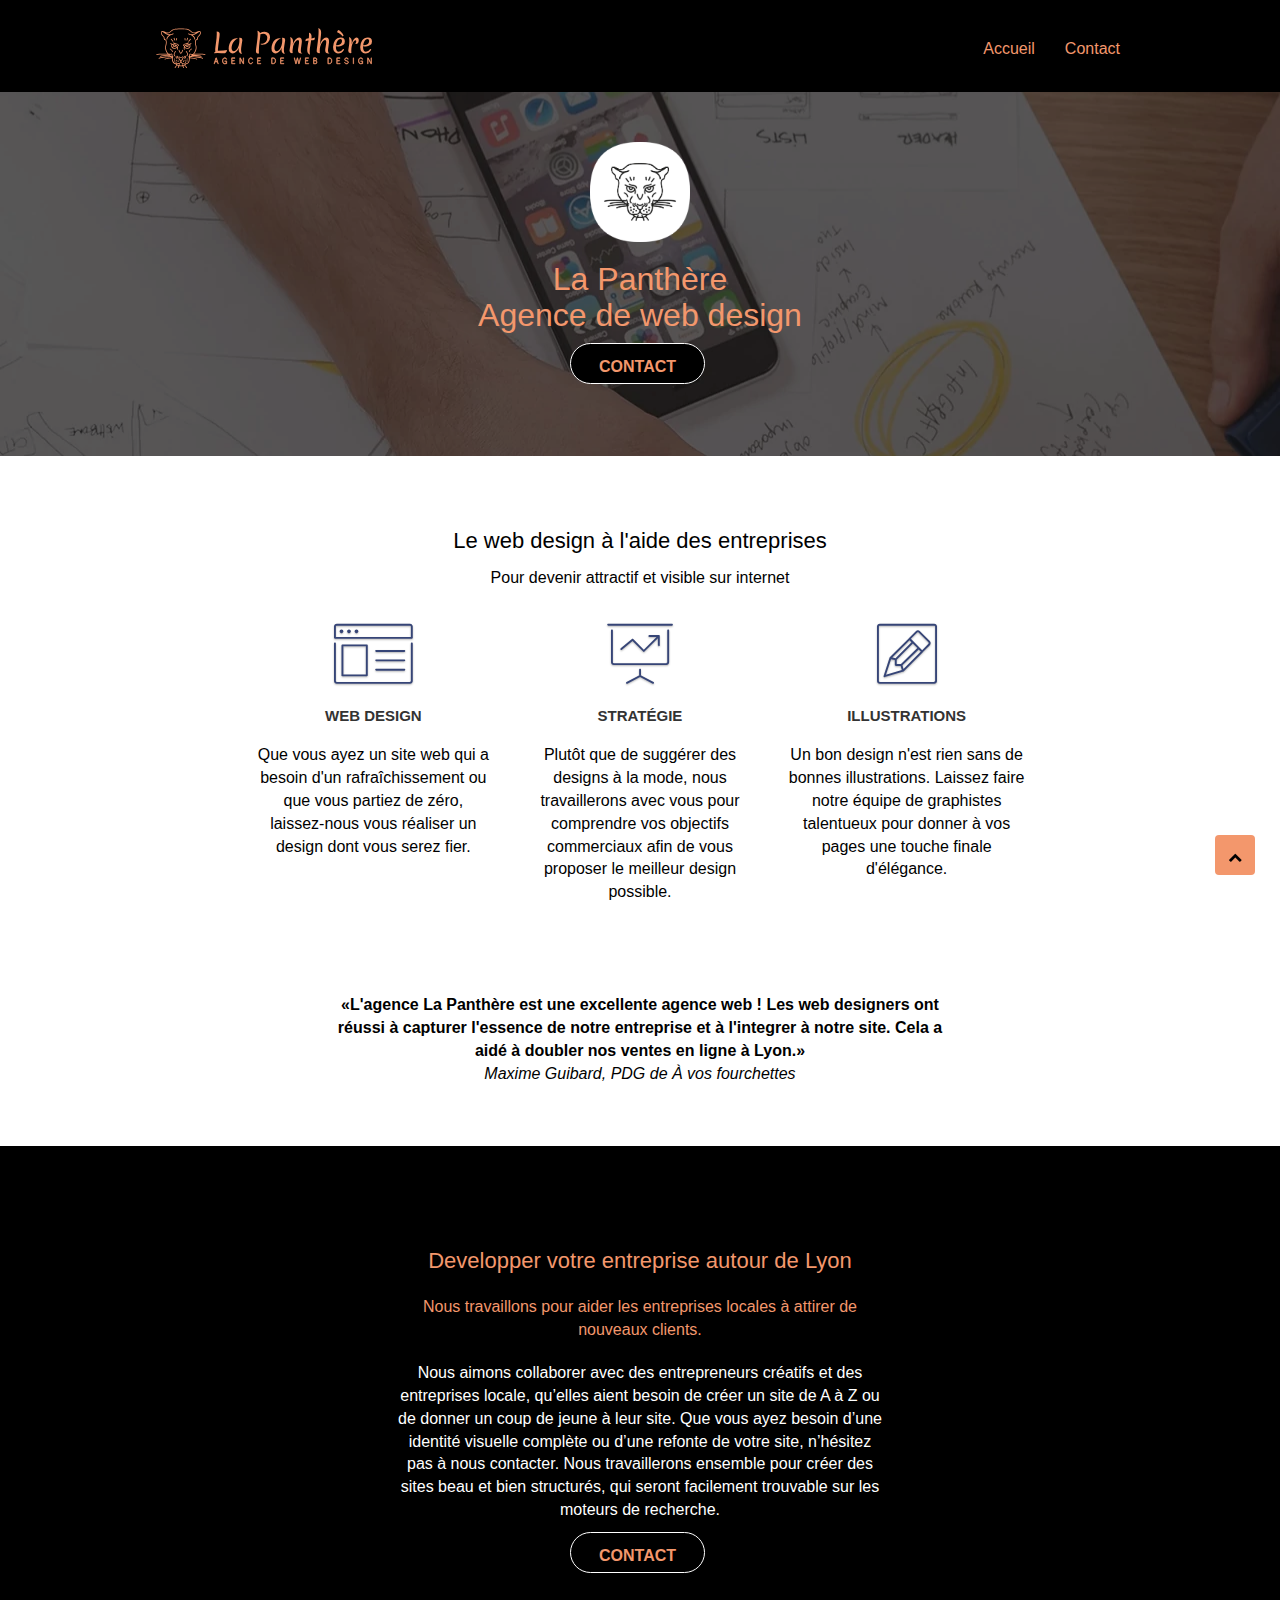
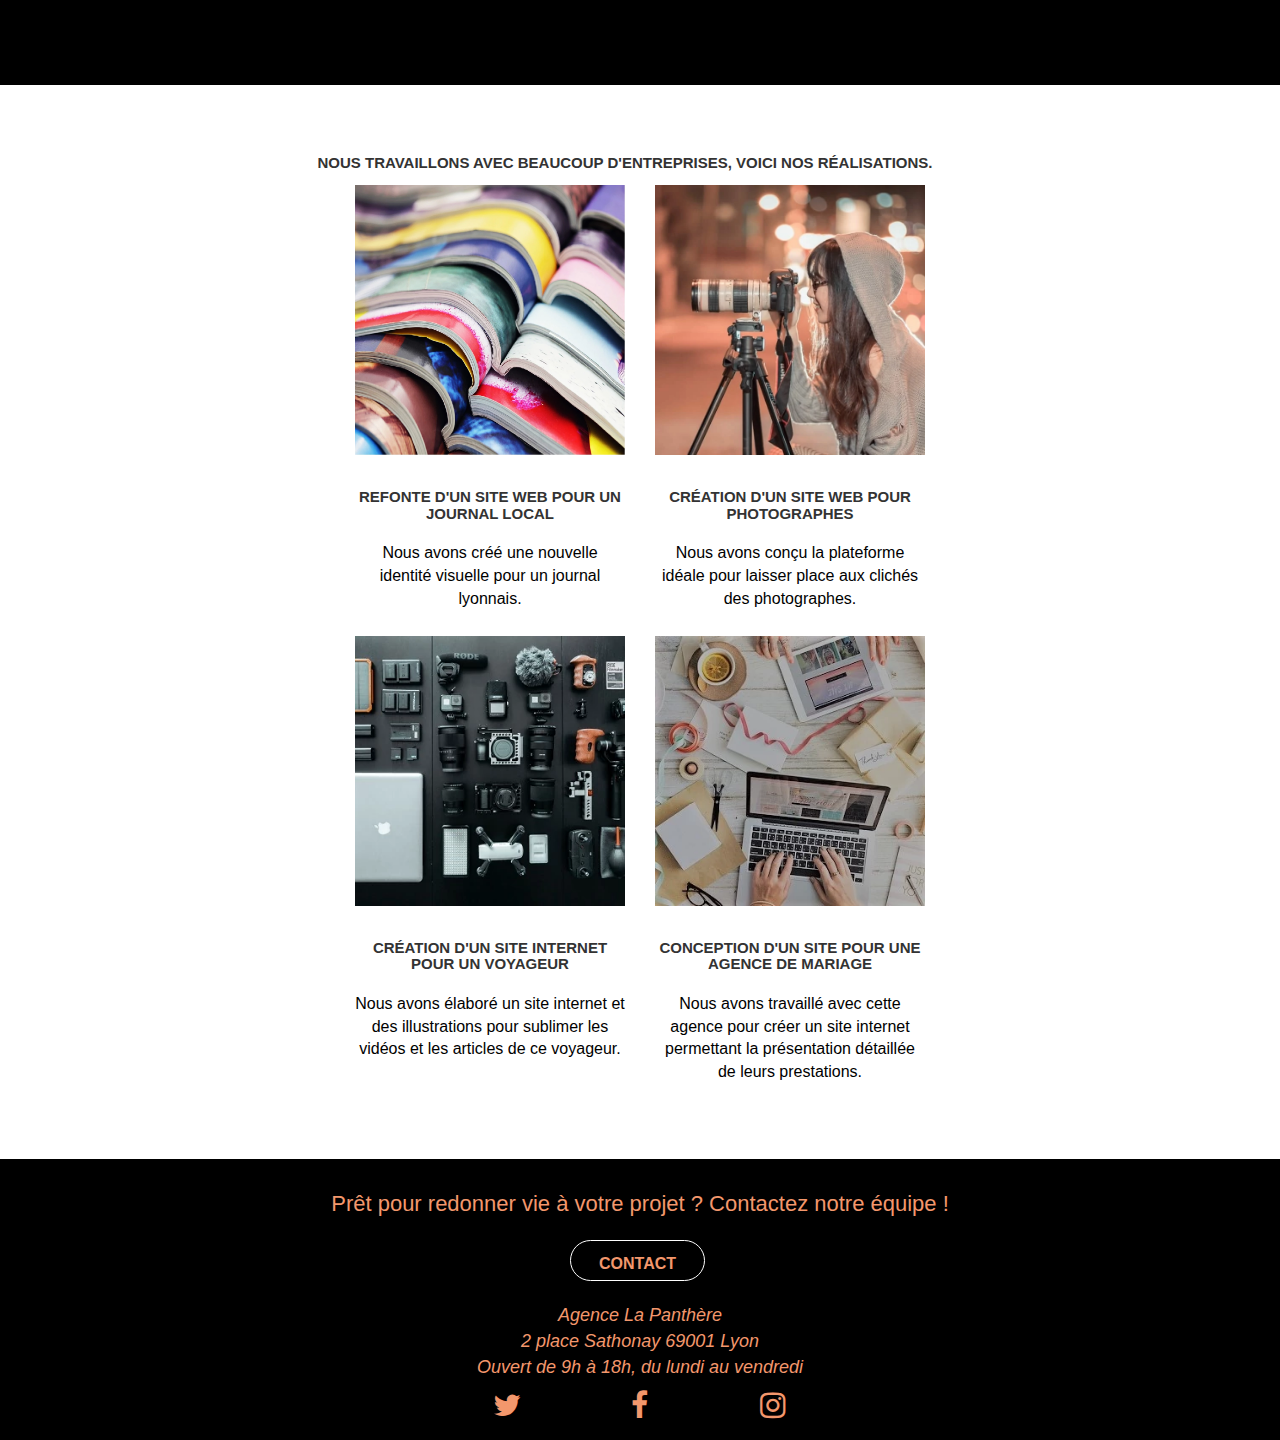
<file: index.html>
<!doctype html>
<html lang="fr">

	<head>
		<meta charset="utf-8">
		<meta name="description" content="La Panthère est une agence de web design basée sur la ville de Lyon">
		<meta name="viewport" content="width=device-width, initial-scale=1.0, viewport-fit=cover">

		<link rel="preload" href="/fonts/fontawesome-webfont.woff2?v=4.7.0" as="font" type="font/woff2" crossorigin>
		<link rel="preload" href="/fonts/et-line.woff" as="font" type="font/woff" crossorigin>
		<link rel="preload" as="image" type="image/webp" href="/img/agence-la-panthere.webp">
		<link rel="preload" as="image" type="image/webp" href="/img/image-de-presentation.webp">

		<link rel="shortcut icon" type="image/webp" href="favicon.webp">
		<link rel="stylesheet" type="text/css" href="./css/bootstrap.css">
		<link rel="stylesheet" type="text/css" href="style.css">
		<link rel="stylesheet" type="text/css" href="./css/font-awesome.css">
		<link rel="stylesheet" type="text/css" href="./css/et-line.css">

		<script defer src="./js/jquery-2.1.0.js"></script>
		<script defer src="./js/bootstrap.js"></script>
		<script defer src="./js/blocs.js"></script>
		<script defer src="./js/jquery.touchSwipe.js"></script>

		<title>Agence La Panthère</title>
		
	</head>

	<body>

		<!-- Header -->

		<header class="bloc bgc-black l-bloc " id="bloc-0">
			<div class="container bloc-sm">
				<nav class="navbar row">
					<div class="navbar-header">

						<a class="navbar-brand" href="index.html">
							<img src="img/agence-la-panthere-monochrome.svg" alt="logo de l'agence" width="216" height="40">
						</a>

						<button id="nav-toggle" type="button" class="ui-navbar-toggle navbar-toggle" data-toggle="collapse" data-target=".navbar-1">
							<span class="sr-only">Toggle navigation</span>
							<span class="icon-bar"></span>
							<span class="icon-bar"></span>
							<span class="icon-bar"></span>
						</button>

					</div>

					<div class="collapse navbar-collapse navbar-1 special-dropdown-nav">
						<ul class="site-navigation nav navbar-nav">

							<li><a href="index.html" aria-label="Aller à la page d'accueil">Accueil</a></li>

							<li><a href="contact.html" aria-label="Aller à la page contact">Contact</a></li>

						</ul>
					</div>
				</nav>
			</div>
		</header>

		<!-- Header -->




		<!-- bloc-1-presentation -->
		<main>
			<section class="bloc bg-banniere bg-t-edge bloc-bg-texture texture-paper b-parallax bgc-black" id="bloc-1-hero">
				<div class="container bloc-lg">
					<div class="row tight-width-whitespace">
						<div class="col-sm-12 text-center">

							<img src="img/logo.webp" class="center-block image-resize-mode" width="100" height="100" alt="Logo Agence La Panthère">

							<h1 class="text-center hero-bloc-text tc-white">
								La Panthère <br>Agence de web design 
							</h1>

							<a href="contact.html" aria-label="Lien vers la page contact" class="btn bgc-black btn-atomic-tangerine btn-rd btn-lg cta-hero">Contact</a>

						</div>
					</div>
				</div>
			</section>
			<!-- bloc-1-presentation END -->




			<!-- bloc-2-services -->
			<section class="bloc bgc-white l-bloc" id="bloc-2-services">
				<div class="container bloc-md text-center">

					<h2>Le web design à l'aide des entreprises</h2>

					<p>Pour devenir attractif et visible sur internet</p>

					<div class="row voffset-lg med-width-whitespace">
						<div class="col-sm-4 text-center">

							<span class="et-icon-browser sm-shadow icon-dark-slate-blue icons icon-lg"></span>

							<h3 class="mg-md">Web design</h3>

							<p>Que vous ayez un site web qui a besoin d'un rafraîchissement ou que vous partiez de zéro, laissez-nous vous réaliser un design dont vous serez fier.</p>

						</div>

						<div class="col-sm-4 text-center">

							<span class="et-icon-presentation sm-shadow icon-dark-slate-blue icons icon-lg"></span>

							<h3 class="mg-md">Stratégie</h3>

							<p>Plutôt que de suggérer des designs à la mode, nous travaillerons avec vous pour comprendre vos objectifs commerciaux afin de vous proposer le meilleur design possible.</p>

						</div>

						<div class="col-sm-4 text-center">

							<span class="et-icon-edit sm-shadow icon-dark-slate-blue icons icon-lg"></span>

							<h3 class="mg-md">Illustrations</h3>

							<p>Un bon design n'est rien sans de bonnes illustrations. Laissez faire notre équipe de graphistes talentueux pour donner à vos pages une touche finale d'élégance.</p>

						</div>
					</div>

					<div class="row voffset-lg voffset">
						<div class="col-xs-12 col-md-8 col-md-offset-2 text-center">

							<q>L'agence La Panthère est une excellente agence web ! Les web designers ont réussi à capturer l'essence de notre entreprise et à l'integrer à notre site. Cela a aidé à doubler nos ventes en ligne à Lyon.</q>

							<p>Maxime Guibard, PDG de À vos fourchettes</p>
							
						</div>
					</div>
				</div>
			</section>
			<!-- bloc-2-services END -->




			<!-- bloc-3-what-i-do -->
			<section class="bloc tc-white bg-presentation bloc-bg-texture texture-paper b-parallax bgc-black" id="bloc-3-what-i-do">
				<div class="container bloc-lg">
					<div class="row tight-width-whitespace panel-rd black-background">
						<div class="col-sm-12 text-center">

							<h2 class="mg-md tc-white">Developper votre entreprise autour de Lyon</h2>
							<p class="mg-md tc-white" >Nous travaillons pour aider les entreprises locales à attirer de nouveaux clients.</p>

							<p class="white">
								Nous aimons collaborer avec des entrepreneurs créatifs et des entreprises locale, qu’elles aient besoin de créer un site de A à Z ou de donner un coup de jeune à leur site. Que vous ayez besoin d’une identité visuelle complète ou d’une refonte de votre site, n’hésitez pas à nous contacter. Nous travaillerons ensemble pour créer des sites beau et bien structurés, qui seront facilement trouvable sur les moteurs de recherche.
							</p>

							<a href="contact.html" aria-label="Lien vers la page contact" class="btn bgc-black btn-atomic-tangerine btn-rd btn-lg cta-hero">Contact</a>

						</div>
					</div>
				</div>
			</section>
			<!-- bloc-3-what-i-do END -->




			<!-- bloc-4-portfolio -->
			<section class="bloc bgc-white bg-lines-h2-bg bg-repeat l-bloc" id="bloc-4-portfolio">
				<div class="container bloc-lg">

					<h3 class="row col-sm-12 text-center">Nous travaillons avec beaucoup d'entreprises, voici nos réalisations.</h3>

					<div class="tight-width-whitespace portfolio-row">
						<article class="col-sm-6">

							<a href="#" data-lightbox="img/1.webp" data-gallery-id="gallery-1" data-caption="Refonte d'un site web pour un journal local" data-frame="snapshot-lb" >
								<img src="img/1.webp" alt="Image de livres pour la refonte d'un site web pour un journal" width="270" height="270" class="img-responsive portfolio-thumb">
							</a>

							<h3 class="mg-md text-center">
								Refonte d'un site web pour un journal local
							</h3>

							<p class="text-center">
								Nous avons créé une nouvelle identité visuelle pour un journal lyonnais.
							</p>
						</article>

						<article class="col-sm-6">
							<a href="#" data-lightbox="img/2.webp" data-gallery-id="gallery-1" data-caption="Création d'un site web pour photographes" data-frame="snapshot-lb">
								<img src="img/2.webp" class="img-responsive portfolio-thumb" width="270" height="270" alt="Image d'une photographe pour la création d'un site web pour photographes">
							</a>

							<h3 class="mg-md text-center">
								Création d'un site web pour photographes
							</h3>

							<p class="text-center">
								Nous avons conçu la plateforme idéale pour laisser place aux clichés des photographes.
							</p>
						</article>

						<article class="col-sm-6">

							<a href="#" data-lightbox="img/3.webp" data-gallery-id="gallery-1" data-caption="Création d'un site internet pour un voyageur" data-frame="snapshot-lb">
								<img src="img/3.webp" class="img-responsive portfolio-thumb" width="270" height="270" alt="Images d'accesoires numériques pour lacréation d'un site web pour voyageur">
							</a>

							<h3 class="mg-md text-center">
								Création d'un site internet pour un voyageur
							</h3>

							<p class="text-center">
								Nous avons élaboré un site internet et des illustrations pour sublimer les vidéos et les articles de ce voyageur.
							</p>
						</article>

						<article class="col-sm-6">

							<a href="#" data-lightbox="img/4.webp" data-gallery-id="gallery-1" data-caption="Conception d'un site pour une agence de mariage" data-frame="snapshot-lb">
								<img src="img/4.webp" class="img-responsive portfolio-thumb" width="270" height="270" alt="Image pour la création d'un site web pour agence de mariage">
							</a>

							<h3 class="mg-md text-center">
								Conception d'un site pour une agence de mariage
							</h3>

							<p class="text-center">
								Nous avons travaillé avec cette agence pour créer un site internet permettant la présentation détaillée de leurs prestations.
							</p>
						</article>
					</div>
				</div>
			</section>
			<!-- bloc-4-portfolio END -->

			<!-- ScrollToTop Button -->
			<button class="bloc-button btn btn-d scrollToTop" onclick="scrollToTarget('1')" aria-label="Retour en haut de page"><span class="fa fa-chevron-up"></span></button>
			<!-- ScrollToTop Button END-->

		</main>

		<!-- Footer - bloc-8 -->
		<footer class="bloc bgc-black d-bloc" id="bloc-8">
			<div class="container bloc-sm">
				<div class="row">
					<div class="col-sm-12 text-center">

						<h2 class="mg-md tc-white">
							Prêt pour redonner vie à votre projet ? Contactez notre équipe !
						</h2>

						<a href="contact.html" aria-label="Lien vers la page contact" class="btn bgc-black btn-atomic-tangerine btn-rd btn-lg cta-hero">Contact</a>

						<address><p class="text-center clr-atomic-tangerine ">Agence La Panthère <br>2 place Sathonay 69001 Lyon <br>Ouvert de 9h à 18h, du lundi au vendredi<br></p></address>

						<div class="social">

							<div class="col-sm-4">

								<a class="social" href="index.html" aria-label="lien vers notre Twitter"><span class="fa fa-twitter ltc-atomic-tangerine icon-md"></span></a>

							</div>

							<div class="col-sm-4 text-center">

								<a class="social" href="index.html" aria-label="lien vers notre Facebook"><span class="fa fa-facebook ltc-atomic-tangerine icon-md"></span></a>

							</div>

							<div class="col-sm-4 text-center">

								<a class="social" href="index.html" aria-label="lien vers notre Instagram"><span class="fa fa-instagram ltc-atomic-tangerine icon-md"></span></a>

							</div>
						</div>
					</div>
				</div>
			</div>
		</footer>
		<!-- Footer - bloc-8 END -->
    
	</body>
</html>
</file>
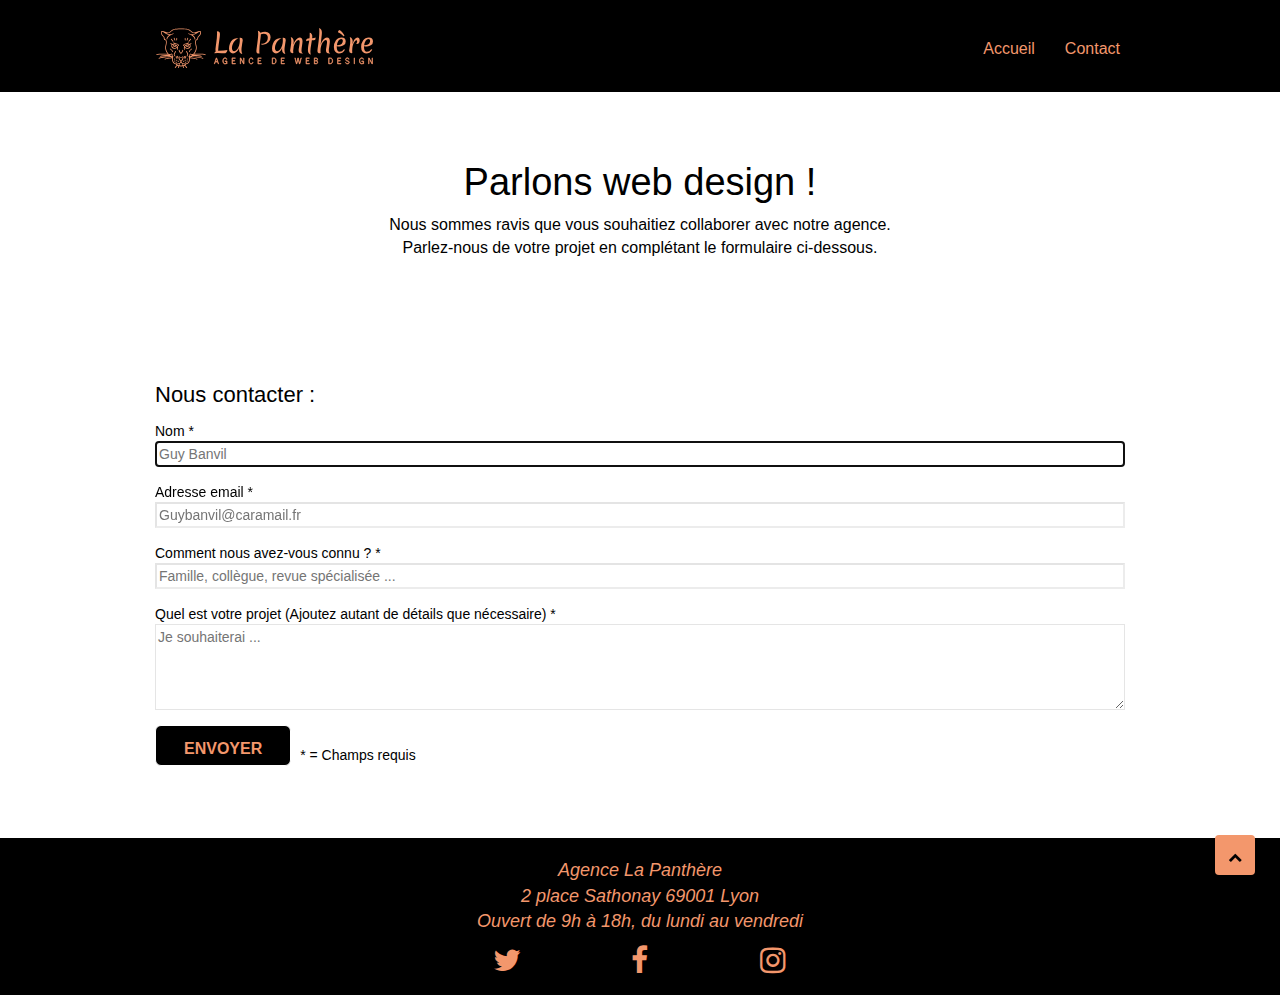
<file: contact.html>
<!doctype html>
<html lang="fr">

	<head>
		<meta charset="utf-8">
		<meta name="description" content="La Panthère est une agence de web design basée sur la ville de Lyon">
		<meta name="viewport" content="width=device-width, initial-scale=1.0, viewport-fit=cover">

		<link rel="preload" href="/fonts/fontawesome-webfont.woff2?v=4.7.0" as="font" type="font/woff2" crossorigin>
		<link rel="preload" href="/fonts/et-line.woff" as="font" type="font/woff" crossorigin>
				
		<link rel="stylesheet" type="text/css" href="./css/bootstrap.css">
		<link rel="stylesheet" type="text/css" href="style.css">
		<link rel="stylesheet" type="text/css" href="./css/font-awesome.css">
		<link rel="stylesheet" type="text/css" href="./css/et-line.css">
		<link rel="shortcut icon" type="image/webp" href="favicon.webp">
		
		<script defer src="./js/jquery-2.1.0.js"></script>
		<script defer src="./js/bootstrap.js"></script>
		<script defer src="./js/blocs.js"></script>
		<script defer src="./js/jqBootstrapValidation.js"></script>
		<script defer src="./js/formHandler.js"></script>

		<title>Contact - Agence La Panthère</title>

	</head>

	<body>
					
		<!-- Header -->

		<header class="bloc bgc-black l-bloc " id="bloc-0">
			<div class="container bloc-sm">
				<nav class="navbar row">
					<div class="navbar-header">

						<a class="navbar-brand" href="index.html">
							<img src="img/agence-la-panthere-monochrome.svg" alt="logo de l'agence">
						</a>

						<button id="nav-toggle" type="button" class="ui-navbar-toggle navbar-toggle" data-toggle="collapse" data-target=".navbar-1">
							<span class="sr-only">Toggle navigation</span>
							<span class="icon-bar"></span>
							<span class="icon-bar"></span>
							<span class="icon-bar"></span>
						</button>

					</div>

					<div class="collapse navbar-collapse navbar-1 special-dropdown-nav">
						<ul class="site-navigation nav navbar-nav">

							<li><a href="index.html" aria-label="Aller à la page d'accueil">Accueil</a></li>

							<li><a href="contact.html" aria-label="Aller à la page contact">Contact</a></li>

						</ul>
					</div>
				</nav>
			</div>
		</header>

		<!-- Header -->

		<main>
			<!-- bloc-6 -->

			<section class="bloc bg-dots-bg bg-repeat d-bloc bloc-bg-texture texture-paper" id="bloc-6">
				<div class="container bloc-lg">
					<div class="col-sm-12">

						<h1 class="text-center hero-bloc-text">
							Parlons web design !
						</h1>

						<p class="text-center mg-lg tight-width-whitespace">
							Nous sommes ravis que vous souhaitiez collaborer avec notre agence.<br>
							Parlez-nous de votre projet en complétant le formulaire ci-dessous.
						</p>

					</div>
				</div>
			</section>
			<!-- bloc-6 END -->

			<!-- bloc-7 -->
			<section class="bloc bgc-white l-bloc" id="bloc-7">
				<div class="container bloc-lg">
					<h2>Nous contacter :</h2>
					<form method="post" action="/includes/form_1.php"  id="form_1" novalidate>
						<div class="form-group">
							<label for="name">
								Nom
								<span aria-label ="Cet élément est requis">*</span>
							</label>
							<input id="name" class="form-control" type="text" placeholder="Guy Banvil" autofocus required>
						</div>

						<div class="form-group">
							<label for="email">
								Adresse email
								<span aria-label="Cet élément est requis">*</span>
							</label>
							<input id="email" class="form-control" type="email" placeholder="Guybanvil@caramail.fr" required>
						</div>

						<div class="form-group">
							<label for="input_504">
								Comment nous avez-vous connu ?
								<span aria-label="Cet élément est requis">*</span>
							</label>
							<input class="form-control" type="text" id="input_504" placeholder="Famille, collègue, revue spécialisée ..." required>
						</div>

						<div class="form-group">
							<label for="message">
								Quel est votre projet (Ajoutez autant de détails que nécessaire)
								<span aria-label="Cet élément est requis">*</span>
							</label>
							<textarea id="message" class="form-control" placeholder="Je souhaiterai ..." rows="4" cols="50" required></textarea>
						</div> 

						<button class="bloc-button btn btn-lg btn-block cta-hero btn-atomic-tangerine" type="submit">
							Envoyer
						</button>
						<span>* = Champs requis</span>
					</form>
				</div>
			</section>
			<!-- bloc-7 END -->

			<!-- ScrollToTop Button -->
			<button class="bloc-button btn btn-d scrollToTop" onclick="scrollToTarget('1')" aria-label="scroll to top"><span class="fa fa-chevron-up"></span></button>
			<!-- ScrollToTop Button END-->

		</main>

		<!-- Footer - bloc-8 -->
		<footer class="bloc bgc-black d-bloc" id="bloc-8">
			<div class="container bloc-sm">
				<div class="row">
					<div class="col-sm-12 text-center">

						<address><p class="text-center clr-atomic-tangerine ">Agence La Panthère <br>2 place Sathonay 69001 Lyon <br>Ouvert de 9h à 18h, du lundi au vendredi<br></p></address>

						<div class="social">

							<div class="col-sm-4">

								<a class="social" href="index.html" aria-label="lien vers notre Twitter"><span class="fa fa-twitter ltc-atomic-tangerine icon-md"></span></a>

							</div>

							<div class="col-sm-4 text-center">

								<a class="social" href="index.html" aria-label="lien vers notre Facebook"><span class="fa fa-facebook ltc-atomic-tangerine icon-md"></span></a>

							</div>

							<div class="col-sm-4 text-center">

								<a class="social" href="index.html" aria-label="lien vers notre Instagram"><span class="fa fa-instagram ltc-atomic-tangerine icon-md"></span></a>

							</div>
						</div>
					</div>
				</div>
			</div>
		</footer>
		<!-- Footer - bloc-8 END -->

	</body>
</html>
</file>
<file: style.css>
body{margin:0;padding:0;background:#fff;overflow-x:hidden;-webkit-font-smoothing:antialiased;-moz-osx-font-smoothing:grayscale}a,button{transition:all .3s ease-in-out;outline:none!important}a:hover{text-decoration:none;cursor:pointer}a.navbar-brand:focus,.btn:focus{border:3px solid #f3976c}header li a:focus{border:3px solid #f3976c;border-radius:25px}article a:focus{border:3px solid #000}.bloc{width:100%;clear:both;background:50% 50% no-repeat;padding:0 50px;-webkit-background-size:cover;-moz-background-size:cover;-o-background-size:cover;background-size:cover;position:relative}.bloc .container{padding-left:0;padding-right:0}.bloc-lg{padding:50px}.bloc-md{padding:50px}.bloc-sm{padding:20px 50px}.bg-center,.bg-l-edge,.bg-r-edge,.bg-t-edge,.bg-b-edge,.bg-tl-edge,.bg-bl-edge,.bg-tr-edge,.bg-br-edge,.bg-repeat{-webkit-background-size:auto!important;-moz-background-size:auto!important;-o-background-size:auto!important;background-size:auto!important}.bg-repeat{background:repeat}.bg-t-edge{background:top no-repeat}
.bloc-bg-texture:before{content:"";background-size:2px 2px;position:absolute;top:0;bottom:0;left:0;right:0}.texture-paper:before{background-size:280px 280px}.b-parallax{background-attachment:fixed}#bloc-0 li a:hover{background:#fff;color:#000;border-radius:25px;margin-left:5px}footer p{font-size:large}.col-sm-12 h1{color:#000}#bloc-7 div{display:flex;flex-direction:column}.d-bloc{color:rgba(255,255,255)}.d-bloc button:hover{color:rgba(255,255,255,.9)}.d-bloc .icon-round,.d-bloc .icon-square,.d-bloc .icon-rounded,.d-bloc .icon-semi-rounded-a,.d-bloc .icon-semi-rounded-b{border-color:rgba(255,255,255,.9)}.d-bloc .divider-h span{border-color:rgba(255,255,255,.2)}.d-bloc .a-btn,.d-bloc .navbar a,.d-bloc .navbar-brand,.d-bloc a .icon-sm,.d-bloc a .icon-md,.d-bloc a .icon-lg,.d-bloc a .icon-xl,.d-bloc h1 a,.d-bloc h2 a,.d-bloc h3 a,.d-bloc h4 a,.d-bloc h5 a,.d-bloc h6 a,.d-bloc p a{color:rgba(255,255,255,.7)}.d-bloc .a-btn:hover,.d-bloc .navbar a:hover,.d-bloc .navbar-brand:hover,.d-bloc a:hover .icon-sm,.d-bloc a:hover .icon-md,.d-bloc a:hover .icon-lg,.d-bloc a:hover .icon-xl,.d-bloc h1 a:hover,.d-bloc h2 a:hover,.d-bloc h3 a:hover,.d-bloc h4 a:hover,.d-bloc h5 a:hover,.d-bloc h6 a:hover,.d-bloc p a:hover{color:rgba(255,255,255,1)}
.d-bloc .navbar-toggle .icon-bar{background:rgba(255,255,255,1)}.d-bloc .btn-wire,.d-bloc .btn-wire:hover{color:rgba(255,255,255,1);border-color:rgba(255,255,255,1)}.d-bloc .panel{color:rgba(0,0,0,.5)}.d-bloc .panel button:hover{color:rgba(0,0,0,.7)}.d-bloc .panel icon{border-color:rgba(0,0,0,.7)}.d-bloc .panel .divider-h span{border-color:rgba(0,0,0,.1)}.d-bloc .panel .a-btn{color:rgba(0,0,0,.6)}.d-bloc .panel .a-btn:hover{color:rgba(0,0,0,1)}.d-bloc .panel .btn-wire,.d-bloc .panel .btn-wire:hover{color:rgba(0,0,0,.7);border-color:rgba(0,0,0,.3)}.d-bloc .panel,.l-bloc{color:rgba(0,0,0)}.d-bloc .panel button:hover,.l-bloc button:hover{color:rgba(0,0,0,.7)}.l-bloc .icon-round,.l-bloc .icon-square,.l-bloc .icon-rounded,.l-bloc .icon-semi-rounded-a,.l-bloc .icon-semi-rounded-b{border-color:rgba(0,0,0,.7)}.d-bloc .panel .divider-h span,.l-bloc .divider-h span{border-color:rgba(0,0,0,.1)}.d-bloc .panel .a-btn,.l-bloc .a-btn,.l-bloc .navbar a,.l-bloc .navbar-brand,.l-bloc a .icon-sm,.l-bloc a .icon-md,.l-bloc a .icon-lg,.l-bloc a .icon-xl,.l-bloc h1 a,.l-bloc h2 a,.l-bloc h3 a,.l-bloc h4 a,.l-bloc h5 a,.l-bloc h6 a,.l-bloc p a{color:#f3976c}
.d-bloc .panel .a-btn:hover,.l-bloc .a-btn:hover,.l-bloc .navbar a:hover,.l-bloc .navbar-brand:hover,.l-bloc a:hover .icon-sm,.l-bloc a:hover .icon-md,.l-bloc a:hover .icon-lg,.l-bloc a:hover .icon-xl,.l-bloc h1 a:hover,.l-bloc h2 a:hover,.l-bloc h3 a:hover,.l-bloc h4 a:hover,.l-bloc h5 a:hover,.l-bloc h6 a:hover,.l-bloc p a:hover{color:rgba(0,0,0,1)}.l-bloc .navbar-toggle .icon-bar{color:rgba(0,0,0,.6)}.d-bloc .panel .btn-wire,.d-bloc .panel .btn-wire:hover,.l-bloc .btn-wire,.l-bloc .btn-wire:hover{color:rgba(0,0,0,.7);border-color:rgba(0,0,0,.3)}.voffset{margin-top:30px}.voffset-lg{margin-top:80px}.row.row-no-gutters>[class^=col-],.row.row-no-gutters>[class*=" col-"]{padding-right:0;padding-left:0}#bloc-1-hero h1{font-size:32px}.navbar{margin-bottom:0;z-index:1}.navbar-brand{height:auto;padding:3px 15px;font-size:25px;font-weight:400;font-weight:600;line-height:44px}.navbar-brand img{max-height:200px;margin:0 5px 0 0;display:inline;min-height:40px}.navbar-brand img[src$=svg]{min-width:100px}
.nav-center .navbar-brand img{margin:0}.navbar .nav{padding-top:2px;margin-right:-16px;float:right;z-index:1}.nav>li{float:left;margin-top:4px;font-size:16px}.navbar-nav .open .dropdown-menu>li>a{text-align:inherit}.nav>li a:hover,.nav>li a:focus{background:0 0}.navbar-toggle{margin:10px 10px 0 0;border:0}.navbar-toggle:hover{background:transparent!important}.navbar-toggle .icon-bar{background-color:#f3976c;width:26px}.nav-invert .navbar .nav{float:left}.nav-invert .navbar-header,.nav-invert .navbar-brand{float:right;position:relative;z-index:2}@media (min-width:768px){.site-navigation{position:absolute;top:50%;right:20px;transform:translate(0,-50%);-webkit-transform:translateY(-50%)}.nav>li .dropdown-menu a,.nav>li .dropdown-menu a:hover{color:#484848}.nav-invert .site-navigation{left:0;right:0}.nav-center{text-align:center}.nav-center .navbar-header{width:100%}.nav-center .navbar-header,.nav-center .navbar-brand,.nav-center .nav>li{float:none;display:inline-block}.nav-center .site-navigation{position:relative;width:100%;right:0;margin-right:0;margin-top:20px}
.nav-center.mini-nav .navbar-toggle{float:none;margin:10px auto 0}}.nav>li>.dropdown a{background:none!important;display:block;padding:14px 15px}nav .caret{margin:0 5px}.dropdown-menu .dropdown-menu{top:-8px;left:100%}.dropdown-menu .dropmenu-flow-right{top:100%;left:0;margin-left:-1px;border-top-left-radius:0;border-top-right-radius:0}.dropdown-menu .dropdown span{border:4px solid #000;border-top-color:transparent;border-right-color:transparent;border-bottom-color:transparent;margin:6px -5px 0 0!important;float:right}.mg-md{margin-top:10px;margin-bottom:20px}.mg-lg{margin-top:10px;margin-bottom:40px}.btn{margin:0 5px 5px 0}.btn.pull-right{margin:0 0 5px 5px}.btn-d,.btn-d:hover,.btn-d:focus{color:#fff;background:#f3976c}button{outline:none!important}.btn-rd{border-radius:40px}.btn-clean{border:1px solid rgba(0,0,0,.08);border-bottom-color:rgba(0,0,0,.1);text-shadow:0 1px 0 rgba(0,0,1,.1);box-shadow:0 1px 3px rgba(0,0,1,.25),inset 0 1px 0 0 rgba(255,255,255,.15)}.icon-md{font-size:30px!important}
.icon-lg{font-size:60px!important}.sm-shadow{text-shadow:0 1px 2px rgba(0,0,0,.3)}.panel-sq,.panel-sq .panel-heading,.panel-sq .panel-footer{border-radius:0}.panel-rd{border-radius:30px}.panel-rd .panel-heading{border-radius:29px 29px 0 0}.panel-rd .panel-footer{border-radius:0 0 29px 29px}.form-control{border-color:rgba(0,0,0,.1);box-shadow:none}.scrollToTop{width:40px;height:40px;position:fixed;bottom:20px;right:20px;opacity:1;z-index:500;transition:all .3s ease-in-out}.scrollToTop:focus{border:3px solid #000}.scrollToTop span{margin-top:6px}.showScrollTop{font-size:14px;opacity:1}a[data-lightbox]{position:relative;display:flex;justify-content:center;text-align:center}a[data-lightbox]:hover:before{content:"+";font-family:"HelveticaNeue-Light","Helvetica Neue Light","Helvetica Neue",Helvetica,Arial;font-size:32px;width:50px;height:50px;border-radius:50%;background:rgba(0,0,0,.6);color:#fff;font-weight:100;z-index:1;position:absolute;top:50%;left:50%;transform:translateX(-50%) translateY(-50%);-webkit-transform:translateX(-50%) translateY(-50%)}
a[data-lightbox]:hover img{opacity:.6;-webkit-animation-fill-mode:none;animation-fill-mode:none}#lightbox-modal{display:flex;align-items:center}#lightbox-modal .modal-dialog{width:90%;max-width:900px;margin:0 auto 0}#lightbox-modal .modal-dialog img{max-height:90vh;margin:0 auto}.lightbox-caption{padding:20px;color:#fff;background:rgba(0,0,0,.5);position:absolute;left:15px;right:15px;bottom:5px}.close-lightbox{color:#fff;font-size:30px;position:absolute;top:20px;right:20px;z-index:20;background:rgba(0,0,0,.5);border:none;line-height:30px;padding:0 9px 5px;opacity:.3}.close-lightbox:hover,.next-lightbox:hover,.prev-lightbox:hover{opacity:1;color:#fff}.next-lightbox,.prev-lightbox{font-size:20px;color:rgba(255,255,255,.9);background:rgba(0,0,0,.5);transition:all .2s ease-in-out;position:absolute;top:45%;z-index:1;opacity:.4}.next-lightbox{padding:6px 8px 1px 13px;right:25px}.prev-lightbox{padding:6px 13px 1px 10px;left:25px}.snapshot-lb .modal-body{padding-bottom:45px}.snapshot-lb .lightbox-caption{padding:0;color:rgba(0,0,0,.5);background:0 0}
h1,h2,h3,h4,h5,h6,p,label,.btn,a{font-family:"helvetica";font-weight:400;color:#000}.container{max-width:1000px}.hero-bloc-text{font-size:38px}.hero-bloc-text-sub{font-size:36px}.statement-bloc-text{line-height:26px;font-style:italic;font-size:20px;text-align:center;font-weight:lighter;max-width:520px;margin:auto auto auto auto}p{font-size:16px}p.row{font-size:x-large;margin-bottom:50px}.tight-width-whitespace{max-width:600px;margin:auto auto auto auto}.h1{font-size:20px;font-family:"Open Sans"}.cta-hero{margin-bottom:22px;color:#FFFFFF!important;text-transform:uppercase;padding:12px 28px 6px;font-size:16px;font-weight:700}.social{display:flex;justify-content:center;max-width:400px;margin:auto auto auto auto}.social:focus{border:3px solid #f3976c}h2{font-size:22px;line-height:1.4em}h3{font-size:15px;text-transform:uppercase;font-weight:700;color:#333333!important}.med-width-whitespace{max-width:800px;margin:auto auto auto auto;box-shadow:0px 0px 0px #000}q{font-size:medium;font-weight:600;color:#000}
h1{color:#f3976c}h4{color:#333333!important}.icons{margin-bottom:14px;margin-top:24px}.white{color:#FFFFFF!important}.portfolio-thumb{margin-bottom:24px}.portfolio-row{margin-bottom:44px;margin-top:50px}.avatar{box-shadow:0px 4px 9px rgba(0,0,0,.3)}.black-background{background-color:rgba(0,0,0,.7);padding:40px}.bold-link{font-weight:900;text-decoration:underline!important}.bgc-white{background-color:#fff}.bgc-black{background-color:#000}.bgc-dark-slate-blue{background-color:#364577}.bgc-atomic-tangerine{background-color:#f3976c}.tc-white{color:#F3976C!important}.btn-atomic-tangerine{background:#000;color:#F3976C!important;border:1px #fff solid}.btn-atomic-tangerine:hover{background:#ffffff!important;color:#000000!important;border:#000 1px solid}.ltc-white{color:#FFFFFF!important}.ltc-white:hover{color:#cccccc!important}.ltc-atomic-tangerine{color:#F3976C!important}.clr-atomic-tangerine{color:#F3976C!important}.ltc-atomic-tangerine:hover{color:#FFFFFF!important}.icon-dark-slate-blue{color:#364577!important;border-color:#364577!important}
.bg-banniere{background-image:url("img/agence-la-panthere.webp")}.bg-presentation{background-image:url("img/image-de-presentation.webp")}.col-xs-12>p:nth-child(1){font-size:medium;font-weight:600}.col-xs-12>p:nth-child(2){font-size:medium;font-style:italic}@media (max-width:1024px){.bloc{padding-left:20px;padding-right:20px}.bloc.full-width-bloc,.bloc-tile-2.full-width-bloc .container,.bloc-tile-3.full-width-bloc .container,.bloc-tile-4.full-width-bloc .container{padding-left:0;padding-right:0}}@media (max-width:992px) and (min-width:768px){.navbar .nav{max-width:80%}.nav-center.navbar .nav{max-width:100%}}@media only screen and (min-width:768px) and (max-width:1024px) and (orientation:landscape){.b-parallax{background-attachment:scroll}}@media only screen and (min-width:1024px) and (max-width:1366px) and (-webkit-min-device-pixel-ratio:1.5){.b-parallax{background-attachment:scroll}}@media (max-width:991px){.container{width:100%}.b-parallax{background-attachment:scroll}.page-container,#hero-bloc{overflow-x:hidden;position:relative}
.bloc-group,.bloc-group .bloc{display:block;width:100%}.bloc-fill-screen .fill-bloc-top-edge,.bloc-fill-screen .fill-bloc-bottom-edge{padding:0 20px}}@media (max-width:767px){.page-container{overflow-x:hidden;position:relative}h1,h2,h3,h4,h5,h6,p,#disqus_thread{padding-left:10px!important;padding-right:10px!important}.b-parallax{background-attachment:scroll}.navbar .nav{padding-top:0;border-top:1px solid rgba(0,0,0,.2);float:none!important}.navbar.row{margin-left:0;margin-right:0}.site-navigation{position:inherit;transform:none;-webkit-transform:none;-ms-transform:none}.nav>li{margin-top:0;border-bottom:1px solid rgba(0,0,0,.1);background:rgba(0,0,0,.05);text-align:left;padding-left:15px;width:100%}.nav>li:hover{background:rgba(0,0,0,.08)}.dropdown .dropdown a .caret{float:none;margin:5px 0 0 10px!important;border:4px solid #000;border-bottom-color:transparent;border-right-color:transparent;border-left-color:transparent}#hero-bloc .navbar .nav{background:rgba(0,0,0,.8)}#hero-bloc .navbar .nav a{color:rgba(255,255,255,.6)}
.hero{padding:50px 0}.hero-nav{left:-1px;right:-1px}.navbar-collapse{padding:0;overflow-x:hidden;-webkit-box-shadow:none;box-shadow:none}.navbar-brand img{max-height:40px;width:auto}.nav-invert .navbar-header{float:none;width:100%}.nav-invert .navbar-toggle{float:left;margin-left:10px}.bloc{padding-left:0;padding-right:0}.bloc-xxl,.bloc-xl,.bloc-lg{padding:40px 0}.bloc-sm,.bloc-md{padding-left:0;padding-right:0}.bloc-tile-2 .container,.bloc-tile-3 .container,.bloc-tile-4 .container,.bloc-fill-screen .fill-bloc-top-edge,.bloc-fill-screen .fill-bloc-bottom-edge{padding-left:0;padding-right:0}.a-block{padding:0 10px}.btn-dwn{display:none}.voffset{margin-top:5px}.voffset-md{margin-top:20px}.voffset-lg{margin-top:30px}form{padding:5px}.close-lightbox{display:inline-block}.blocsapp-device-iphone5{background-size:216px 425px;padding-top:60px;width:216px;height:425px}.blocsapp-device-iphone5 img{width:180px;height:320px}}@media (max-width:400px){.bloc{padding-left:0;padding-right:0}}@media (max-width:767px){.bloc-mob-center-text{text-align:center}
}
</file>
<file: css/et-line.css>
@font-face{font-family:et-line;src:url(../fonts/et-line.eot);src:url(../fonts/et-line.eot?#iefix) format('embedded-opentype'),url(../fonts/et-line.woff) format('woff'),url(../fonts/et-line.ttf) format('truetype'),url(../fonts/et-line.svg#et-line) format('svg');font-weight:400;font-style:normal;font-display:swap}.et-icon-adjustments,.et-icon-alarmclock,.et-icon-anchor,.et-icon-aperture,.et-icon-attachment,.et-icon-bargraph,.et-icon-basket,.et-icon-beaker,.et-icon-bike,.et-icon-book-open,.et-icon-briefcase,.et-icon-browser,.et-icon-calendar,.et-icon-camera,.et-icon-caution,.et-icon-chat,.et-icon-circle-compass,.et-icon-clipboard,.et-icon-clock,.et-icon-cloud,.et-icon-compass,.et-icon-desktop,.et-icon-dial,.et-icon-document,.et-icon-documents,.et-icon-download,.et-icon-dribbble,.et-icon-edit,.et-icon-envelope,.et-icon-expand,.et-icon-facebook,.et-icon-flag,.et-icon-focus,.et-icon-gears,.et-icon-genius,.et-icon-gift,.et-icon-global,.et-icon-globe,.et-icon-googleplus,.et-icon-grid,.et-icon-happy,.et-icon-hazardous,.et-icon-heart,.et-icon-hotairballoon,.et-icon-hourglass,.et-icon-key,.et-icon-laptop,.et-icon-layers,.et-icon-lifesaver,.et-icon-lightbulb,.et-icon-linegraph,.et-icon-linkedin,.et-icon-lock,.et-icon-magnifying-glass,.et-icon-map,.et-icon-map-pin,.et-icon-megaphone,.et-icon-mic,.et-icon-mobile,.et-icon-newspaper,.et-icon-notebook,.et-icon-paintbrush,.et-icon-paperclip,.et-icon-pencil,.et-icon-phone,.et-icon-picture,.et-icon-pictures,.et-icon-piechart,.et-icon-presentation,.et-icon-pricetags,.et-icon-printer,.et-icon-profile-female,.et-icon-profile-male,.et-icon-puzzle,.et-icon-quote,.et-icon-recycle,.et-icon-refresh,.et-icon-ribbon,.et-icon-rss,.et-icon-sad,.et-icon-scissors,.et-icon-scope,.et-icon-search,.et-icon-shield,.et-icon-speedometer,.et-icon-strategy,.et-icon-streetsign,.et-icon-tablet,.et-icon-target,.et-icon-telescope,.et-icon-toolbox,.et-icon-tools,.et-icon-tools-2,.et-icon-trophy,.et-icon-tumblr,.et-icon-twitter,.et-icon-upload,.et-icon-video,.et-icon-wallet,.et-icon-wine{font-family:et-line;font-style:normal;font-weight:400;font-variant:normal;text-transform:none;line-height:1;-webkit-font-smoothing:antialiased;-moz-osx-font-smoothing:grayscale;display:inline-block}
.et-icon-browser:before{content:"\e00c"}.et-icon-presentation:before{content:"\e00e"}.et-icon-edit:before{content:"\e01c"}
</file>
